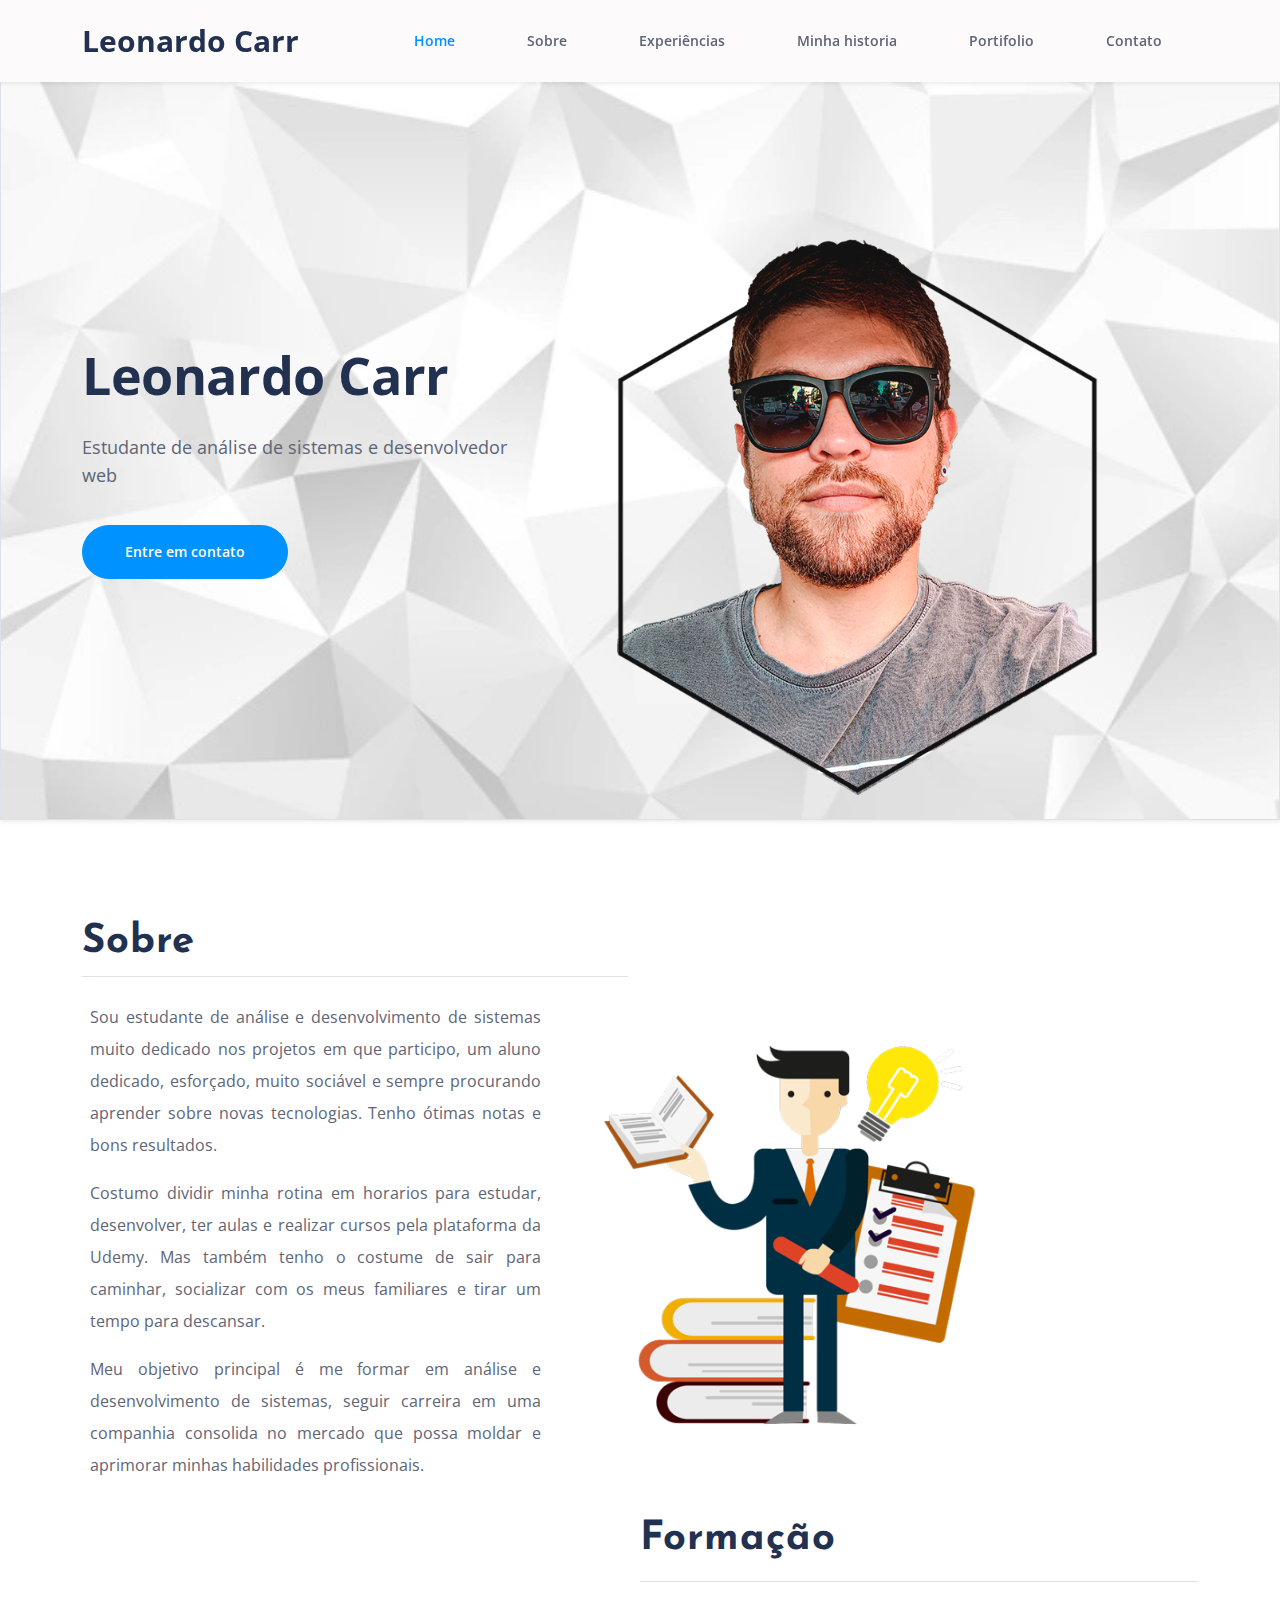
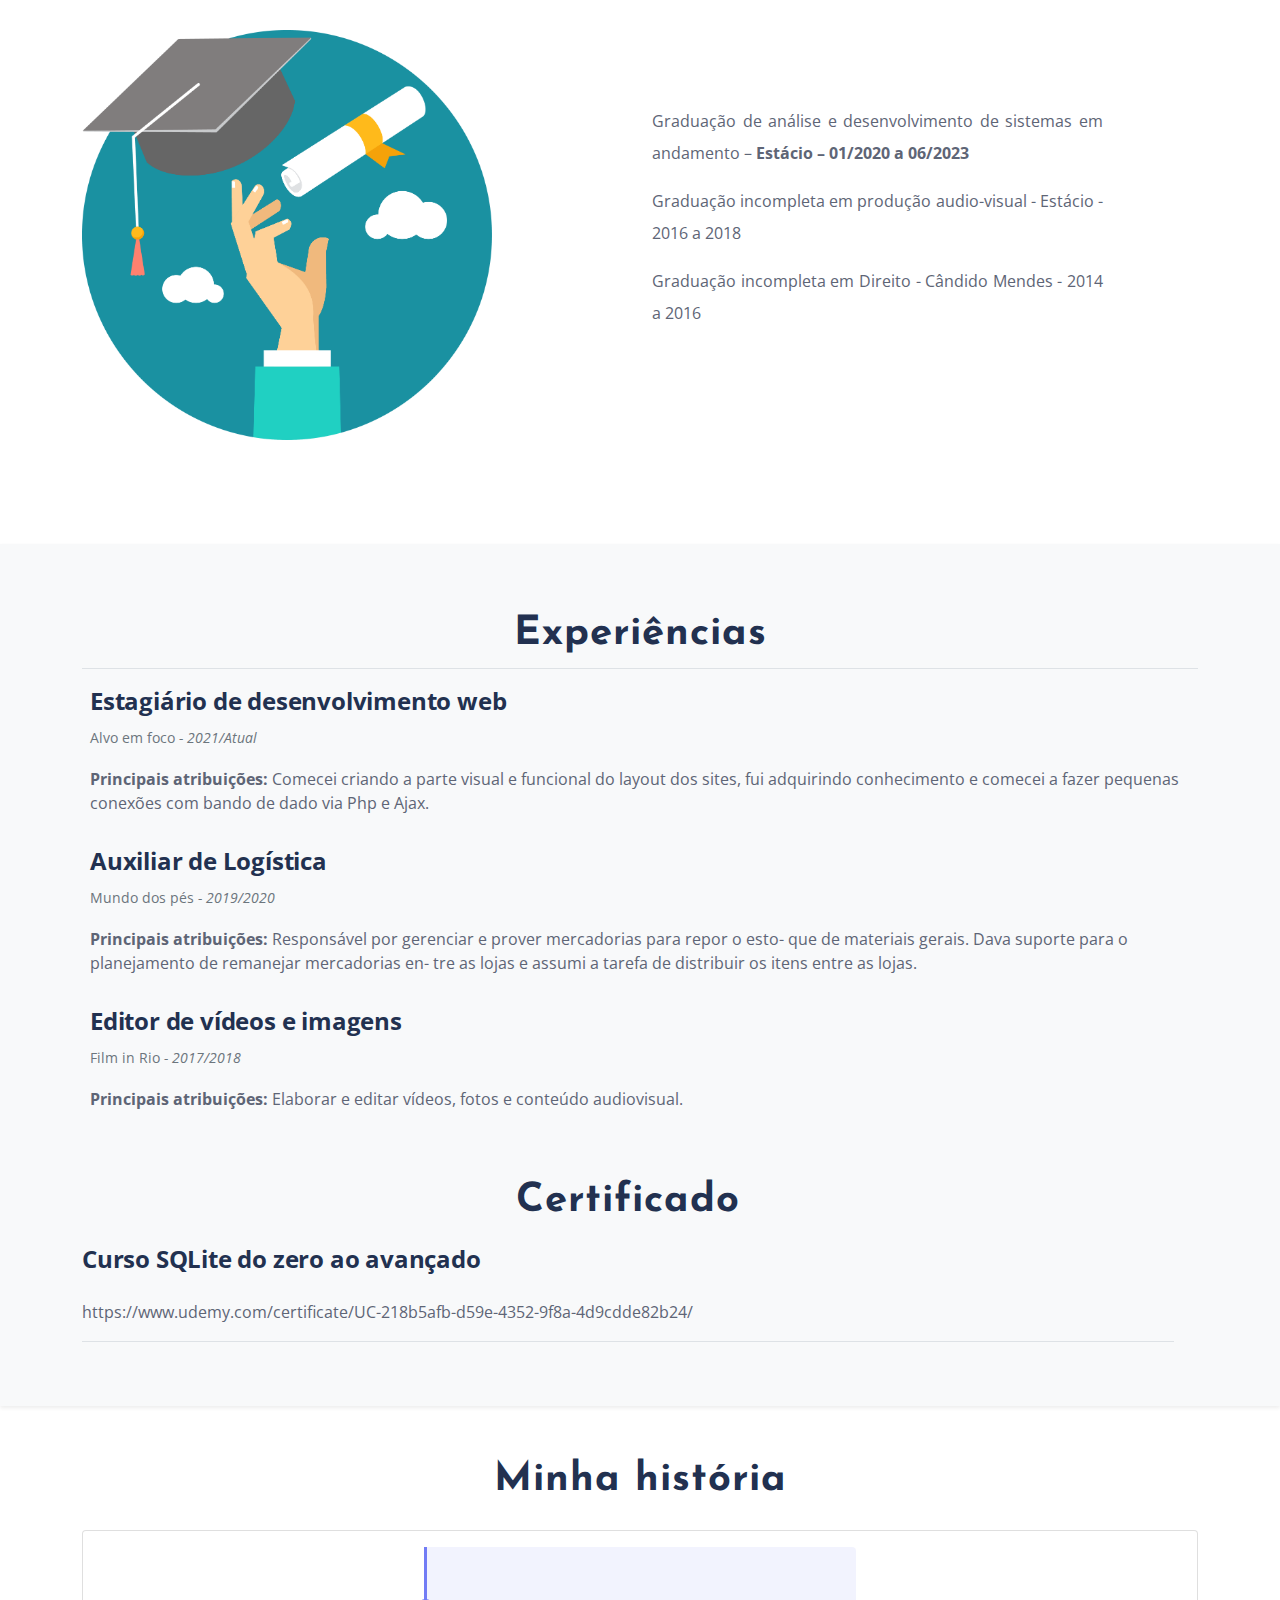
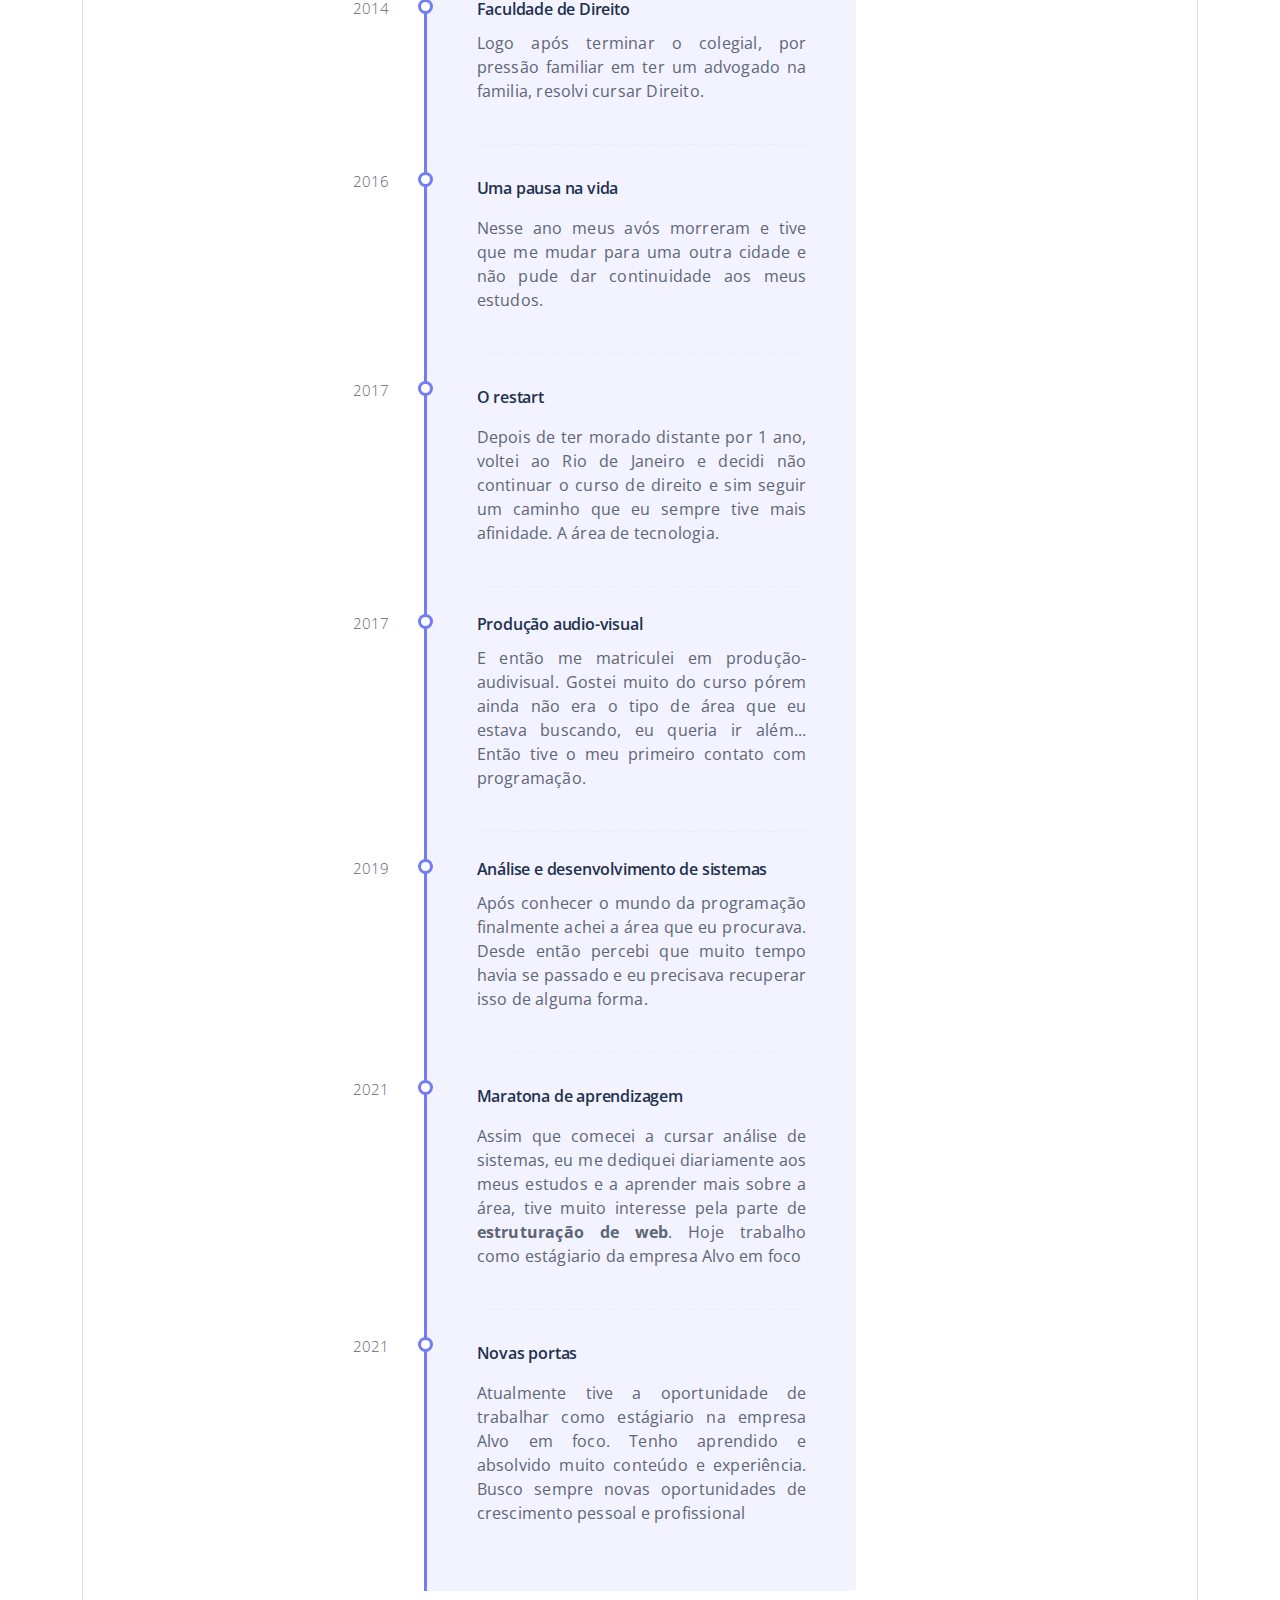
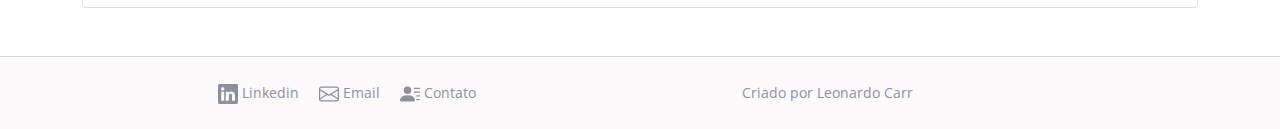
<file: index.html>
<!DOCTYPE html>
<html lang="pt-br">

<head>
    <meta charset="UTF-8">
    <meta http-equiv="X-UA-Compatible" content="IE=edge">
    <meta name="viewport" content="width=device-width, initial-scale=1.0">

    <!-- Meta tags -->
    <meta name="description" content="Portifolio Leonardo Ruiz">
    <meta name="keywords" content="estagio, portifolio, programador, web, frontend, sistema">
    <meta name="author" content="Leo Ruiz">

    <!-- ICONE -->
    <link rel="icon" type="image/x-icon" href="images/leologo.png">

    <!-- Webpage Title -->
    <title>Léo Ruiz portifolio</title>

    <!-- Styles -->
    <link href="https://fonts.googleapis.com/css2?family=Open+Sans:ital,wght@0,400;0,600;0,700;1,400&display=swap"
        rel="stylesheet">
    <link href="css/bootstrap.min.css" rel="stylesheet">
    <link href="css/fontawesome-all.min.css" rel="stylesheet">
    <link href="css/swiper.css" rel="stylesheet">
    <link href="css/styles.css" rel="stylesheet">

    <!-- Favicon  -->
    <link rel="icon" href="images/leologo.png">

    <!-- Fonts -->
    <link rel="preconnect" href="https://fonts.googleapis.com">
    <link rel="preconnect" href="https://fonts.gstatic.com" crossorigin>
    <link href="https://fonts.googleapis.com/css2?family=Josefin+Sans:wght@700&display=swap" rel="stylesheet">


    <script>
        function alerta() {
            window.alert(
                "Por conta da hospedagem aceitar apenas HTML, CSS E JAVASCRIPT. A conexão com o banco de dados foi removida."
            );
        }
    </script>


</head>

<body data-bs-spy="scroll" data-bs-target="#navbarExample">

    <nav id="navbarExample" class="navbar navbar-expand-lg fixed-top py-4 shadow-sm navbar-light"
        aria-label="Main navigation">
        <div class="container">

            <!-- Text Logo - Use this if you don't have a graphic logo -->
            <a class="navbar-brand logo-text" href="index.html">Leonardo Carr</a>

            <button class="navbar-toggler p-0 border-0" type="button" id="navbarSideCollapse"
                aria-label="Toggle navigation">
                <span class="navbar-toggler-icon"></span>
            </button>

            <div class="navbar-collapse offcanvas-collapse" id="navbarsExampleDefault">
                <ul class="navbar-nav ms-auto navbar-nav-scroll text-center">

                    <li class="nav-item px-4 py-lg-0 py-sm-2">
                        <a class="nav-link active" aria-current="page" href="#header">Home</a>
                    </li>
                    <li class="nav-item px-4 py-lg-0 py-sm-2">
                        <a class="nav-link" href="#sobre">Sobre</a>
                    </li>
                    <li class="nav-item px-4 py-lg-0 py-sm-2">
                        <a class="nav-link" href="#exp">Experiências</a>
                    </li>
                    <li class="nav-item px-4 py-lg-0 py-sm-2">
                        <a class="nav-link" href="#historia">Minha historia</a>
                    </li>
                    <li class="nav-item px-4 py-lg-0 py-sm-2">
                        <a class="nav-link" href="portifolio.html">Portifolio</a>
                    </li>
                    <li class="nav-item px-4 py-lg-0 py-sm-2">
                        <a class="nav-link" href="contato.html">Contato</a>
                    </li>
                </ul>

            </div> <!-- end of navbar-collapse -->
        </div> <!-- end of container -->
    </nav> <!-- end of navbar -->


    <header id="header" class="header shadow-sm border">
        <div class="container">
            <div class="row">
                <div class="col-lg-6 col-xl-5">
                    <div class="text-container">
                        <h1 class="h1-large">Leonardo Carr</h1>
                        <p class="p-large">Estudante de análise de sistemas e desenvolvedor web</p>
                        <a class="btn-solid-lg" href="contato.html">Entre em contato</a>
                    </div> <!-- end of text-container -->
                </div> <!-- end of col -->

                <div class="col-lg-6 col-xl-7">
                    <div class="image-container">
                        <img class="img-fluid w-75" src="images/foto-leo.png" alt="alternative">
                    </div> <!-- Fim da imagem-container -->
                </div> <!-- Fim da col -->
            </div> <!-- Fim da row -->
        </div> <!-- Fim container -->
    </header> <!-- Fim header -->
    <div class="pb-5" id="sobre"></div>


    <!-- Conteúdo -->
    <section class="section">
        <div class="container my-5" style="text-align: justify;">
            <div class="row">
                <div class="col-sm-12 col-md-6">
                    <h1 class="text-lg-start text-sm-center" id="mobile"
                        style="font-family: 'Josefin Sans', sans-serif; letter-spacing: 1px;">Sobre</h1>
                    <div class="border-bottom mb-4"></div>
                </div>
            </div>
            <!-- <hr class="align-content-end col-sm-12 col-md-6"> -->

            <!-- DESCRICAO -->
            <div class="row d-flex" style="text-align: justify;">
                <div class="col-12 col-lg-5 mx-2 text-wrap">

                    <p class="text lh-lg">Sou estudante de análise e desenvolvimento de sistemas muito dedicado nos
                        projetos em que participo, um aluno dedicado, esforçado, muito sociável e sempre procurando
                        aprender sobre novas tecnologias. Tenho ótimas notas e bons resultados.
                    </p>

                    <p class="text lh-lg">Costumo dividir minha rotina em horarios para estudar, desenvolver, ter aulas
                        e realizar cursos pela plataforma da Udemy. Mas também tenho o costume de sair para caminhar,
                        socializar
                        com os meus familiares e tirar um tempo para descansar.
                    </p>

                    <p class="text lh-lg">
                        Meu objetivo principal é me formar em análise e desenvolvimento de sistemas, seguir carreira em
                        uma
                        companhia consolida no mercado que possa moldar e aprimorar minhas habilidades profissionais.
                    </p>

                </div>

                <div class="col-12 col-lg-5">
                    <img src="images/estudo.png" class="img-fluid">
                </div>
            </div>

            <div class="row">
                <div class="d-flex justify-content-lg-end justify-content-center">
                    <div class="col-sm-12 col-md-6">

                        <h1 class="text-lg-start text-sm-center my-3" id="mobile"
                            style="font-family: 'Josefin Sans', sans-serif; letter-spacing: 1px;">
                            Formação</h1>

                        <!-- borda -->

                        <div class="border-bottom"></div>
                    </div>
                </div>
            </div>

            <!-- DESCRICAO 2 -->

            <div class="row align-items-center my-5">

                <div class="col-12 text-lg-start text-center col-lg-6  order-2 order-sm-2">
                    <img src="images/faculdade.png" class="img-fluid w-75">
                </div>

                <div class="col-12 col-lg-5 text-wrap order-1 order-lg-2" style="margin-bottom: 20px;">
                    <p class="text lh-lg">Graduação de análise e desenvolvimento de sistemas em andamento – <span
                            class="fw-bold"> Estácio – 01/2020 a
                            06/2023</span>
                    </p>

                    <p class="text lh-lg">Graduação incompleta em produção audio-visual - Estácio - 2016 a 2018
                    </p>

                    <p class="text lh-lg">Graduação incompleta em Direito - Cândido Mendes - 2014 a 2016

                    </p>
                </div>
            </div>


            <!-- Meu caminho -->
        </div>

    </section>

    <div class="pb-2" id="exp"></div>
    <section class="bg-light my-5 shadow-sm">



        <div class="container py-3">
            <div class="row">
                <div class="col-sm-12 col-md-12">
                    <h1 class="text-lg-center text-sm-center mt-5" id="mobile"
                        style="font-family: 'Josefin Sans', sans-serif; letter-spacing: 1px;">Experiências</h1>
                    <div class=" border-bottom"></div>
                </div>
            </div>
            <!-- <hr class="align-content-end col-sm-12 col-md-6"> -->

            <!-- DESCRICAO -->
            <div class="row d-flex align-items-center">
                <div class="col-12 col-lg-12 mx-2 text-wrap">
                    <div class="row my-3">
                        <h4>Estagiário de desenvolvimento web</h4>
                    </div>
                    <footer class="blockquote-footer">Alvo em foco <cite title="Título da fonte"> - 2021/Atual</cite>
                    </footer>

                    <p class="text lh-base" style="margin-bottom: 30px !important;">
                        <span class="fw-bold">Principais atribuições:</span> Comecei criando a parte visual e funcional
                        do layout dos sites, fui
                        adquirindo conhecimento e comecei a fazer pequenas conexões com bando de dado via Php e Ajax.
                    </p>

                    <div class="row my-3">
                        <h4> Auxiliar de Logística </h4>
                    </div>

                    <footer class="blockquote-footer">Mundo dos pés <cite title="Título da fonte">- 2019/2020</cite>

                    </footer>
                    <p class="text lh-base" style="margin-bottom: 30px !important;">
                        <span class="fw-bold">Principais atribuições:</span> Responsável por gerenciar e prover
                        mercadorias para repor o esto- que de materiais gerais. Dava suporte para o planejamento de
                        remanejar mercadorias en- tre as lojas e assumi a tarefa de distribuir os itens entre as lojas.
                    </p>

                    <div class="row my-3">
                        <h4>Editor de vídeos e imagens</h4>
                    </div>
                    <footer class="blockquote-footer">Film in Rio <cite title="Título da fonte">- 2017/2018</cite>
                    </footer>

                    <p class="text lh-base">
                        <span class="fw-bold">Principais atribuições:</span> Elaborar e editar vídeos, fotos e conteúdo
                        audiovisual.
                    </p>

                </div>

                <div class="row">
                    <div class="col-sm-12 col-md-12">
                        <h1 class="text-lg-center text-sm-center mt-5" id="mobile"
                            style="font-family: 'Josefin Sans', sans-serif; letter-spacing: 1px;">Certificado</h1>

                        <div class="row my-3">
                            <h4>Curso SQLite do zero ao avançado</h4>
                        </div>

                        <p>
                            <a href="https://www.udemy.com/certificate/UC-218b5afb-d59e-4352-9f8a-4d9cdde82b24/"
                                target="_blank">https://www.udemy.com/certificate/UC-218b5afb-d59e-4352-9f8a-4d9cdde82b24/</a>
                        </p>
                        <div class=" border-bottom"></div>
                    </div>
                </div>
                <!-- <div class="col-12 col-lg-5">
                    <img src="images/estudo.png" class="img-fluid">
                </div> -->
            </div>
        </div>
        <div class="pb-5" id="historia"></div>
    </section>

    <!-- DESCRICAO TIMELINE -->
    <div class="row ">
        <div class="col-sm-12 col-md-12">
            <h1 class="text-lg-center text-sm-center mb-4" id="mobile"
                style="font-family: 'Josefin Sans', sans-serif; letter-spacing: 1px;">Minha história</h1>
        </div>
    </div>

    <!-- TIMELINE -->
    <div class="container">
        <div class="row">
            <div class="col-md-12">
                <div class="card">
                    <div class="card-body">
                        <!-- <h6 class="card-title">Timeline</h6> -->
                        <div id="content">
                            <ul class="timeline" style="text-align: justify;">
                                <li class="event" data-date="2014">
                                    <h3 class="lh-base">Faculdade de Direito</h3>
                                    <p class="lh-base">Logo após terminar o colegial, por pressão familiar em ter um
                                        advogado na
                                        familia, resolvi cursar Direito.</p>
                                </li>
                                <li class="event" data-date="2016">
                                    <h3 class="">Uma pausa na vida</h3>
                                    <p class="lh-base">Nesse ano meus avós morreram e tive que me mudar para uma outra
                                        cidade e não pude
                                        dar continuidade aos meus estudos.</p>
                                </li>
                                <li class="event" data-date="2017">
                                    <h3>O restart</h3>
                                    <p class="lh-base">Depois de ter morado distante por 1 ano, voltei ao Rio de Janeiro
                                        e decidi não
                                        continuar o curso de direito e sim seguir um caminho que eu sempre tive mais
                                        afinidade. A área de tecnologia.</p>
                                </li>
                                <li class="event" data-date="2017">
                                    <h3 class="lh-base">Produção audio-visual</h3>
                                    <p class="lh-base">E então me matriculei em produção-audivisual. Gostei muito do
                                        curso pórem ainda
                                        não era o tipo de área que eu estava buscando, eu queria ir além... Então
                                        tive o meu primeiro contato com programação.</p>
                                </li>
                                <li class="event" data-date="2019">
                                    <h3 class="lh-base">Análise e desenvolvimento de sistemas</h3>
                                    <p class="lh-base">Após conhecer o mundo da programação finalmente achei a área que
                                        eu procurava.
                                        Desde então percebi que muito tempo havia se passado e eu precisava recuperar
                                        isso de alguma forma. </p>
                                </li>
                                <li class="event" data-date="2021">
                                    <h3>Maratona de aprendizagem</h3>
                                    <p class="lh-base">Assim que comecei a cursar análise de sistemas, eu me dediquei
                                        diariamente aos
                                        meus estudos e a aprender mais sobre a área, tive muito interesse pela parte de
                                        <span class="fw-bold">estruturação de web</span>. Hoje trabalho como estágiario
                                        da empresa <a href="https://www.alvoemfoco.com.br" target="_blank"
                                            rel="noopener noreferrer">Alvo em foco</a>
                                    </p>
                                </li>
                                <li class="event" data-date="2021">
                                    <h3>Novas portas</h3>
                                    <p class="lh-base">Atualmente tive a oportunidade de trabalhar como estágiario na
                                        empresa <a href="https://www.alvoemfoco.com.br" target="_blank"
                                            rel="noopener noreferrer">Alvo em foco</a>. Tenho aprendido e absolvido
                                        muito conteúdo e experiência. Busco sempre novas oportunidades de crescimento
                                        pessoal e profissional</p>
                                </li>
                            </ul>
                        </div>
                    </div>
                </div>
            </div>
        </div>
    </div>


    <!-- Footer -->

    <div class="copyright bg-gray my-5">
        <div class="container">
            <div class="row">
                <div class="col-lg-6 col-md-12 col-sm-12 text-center">
                    <ul class="list-unstyled li-space-lg p-small">
                        <li><a href="https://www.linkedin.com/in/leonardo-carr/" target="_blank">
                                <span><svg xmlns="http://www.w3.org/2000/svg" width="20" fill="currentColor"
                                        class="bi bi-linkedin" viewBox="0 0 16 16">
                                        <path
                                            d="M0 1.146C0 .513.526 0 1.175 0h13.65C15.474 0 16 .513 16 1.146v13.708c0 .633-.526 1.146-1.175 1.146H1.175C.526 16 0 15.487 0 14.854V1.146zm4.943 12.248V6.169H2.542v7.225h2.401zm-1.2-8.212c.837 0 1.358-.554 1.358-1.248-.015-.709-.52-1.248-1.342-1.248-.822 0-1.359.54-1.359 1.248 0 .694.521 1.248 1.327 1.248h.016zm4.908 8.212V9.359c0-.216.016-.432.08-.586.173-.431.568-.878 1.232-.878.869 0 1.216.662 1.216 1.634v3.865h2.401V9.25c0-2.22-1.184-3.252-2.764-3.252-1.274 0-1.845.7-2.165 1.193v.025h-.016a5.54 5.54 0 0 1 .016-.025V6.169h-2.4c.03.678 0 7.225 0 7.225h2.4z" />
                                    </svg>
                                </span>
                                Linkedin</a>
                        </li>
                        <li><a href="mailto:leonardoruiz.carr@gmail.com">
                                <span>
                                    <svg xmlns="http://www.w3.org/2000/svg" width="20" fill="currentColor"
                                        class="bi bi-envelope" viewBox="0 0 16 16">
                                        <path
                                            d="M0 4a2 2 0 0 1 2-2h12a2 2 0 0 1 2 2v8a2 2 0 0 1-2 2H2a2 2 0 0 1-2-2V4Zm2-1a1 1 0 0 0-1 1v.217l7 4.2 7-4.2V4a1 1 0 0 0-1-1H2Zm13 2.383-4.708 2.825L15 11.105V5.383Zm-.034 6.876-5.64-3.471L8 9.583l-1.326-.795-5.64 3.47A1 1 0 0 0 2 13h12a1 1 0 0 0 .966-.741ZM1 11.105l4.708-2.897L1 5.383v5.722Z" />
                                    </svg>
                                </span>
                                Email</a></li>
                        <li><a href="contato.html">
                                <span>
                                    <svg xmlns="http://www.w3.org/2000/svg" width="20" fill="currentColor"
                                        class="bi bi-person-lines-fill" viewBox="0 0 16 16">
                                        <path
                                            d="M6 8a3 3 0 1 0 0-6 3 3 0 0 0 0 6zm-5 6s-1 0-1-1 1-4 6-4 6 3 6 4-1 1-1 1H1zM11 3.5a.5.5 0 0 1 .5-.5h4a.5.5 0 0 1 0 1h-4a.5.5 0 0 1-.5-.5zm.5 2.5a.5.5 0 0 0 0 1h4a.5.5 0 0 0 0-1h-4zm2 3a.5.5 0 0 0 0 1h2a.5.5 0 0 0 0-1h-2zm0 3a.5.5 0 0 0 0 1h2a.5.5 0 0 0 0-1h-2z" />
                                    </svg>
                                </span>
                                Contato</a></li>
                    </ul>
                </div> <!-- end of col -->
                <div class="col-lg-3 col-md-12 col-sm-12">
                    <p class="p-small statement text-center text-lg-end">Criado por <a
                            href="mailto:leonardoruiz.carr@gmail.com">Leonardo Carr</a></p>
                </div> <!-- end of col -->

            </div> <!-- end of col -->
        </div> <!-- enf of row -->
    </div> <!-- end of container -->

    <!-- BTN TOP -->

    <button onclick="topFunction()" id="myBtn">
        <img src="images/up-arrow.png" alt="alternative">
    </button>


    <!-- Scripts -->
    <script src="js/swiper.min.js"></script> <!-- Swiper for image and text sliders -->
    <script src="js/scripts.js"></script> <!-- Custom scripts -->
</body>

</html>
</file>
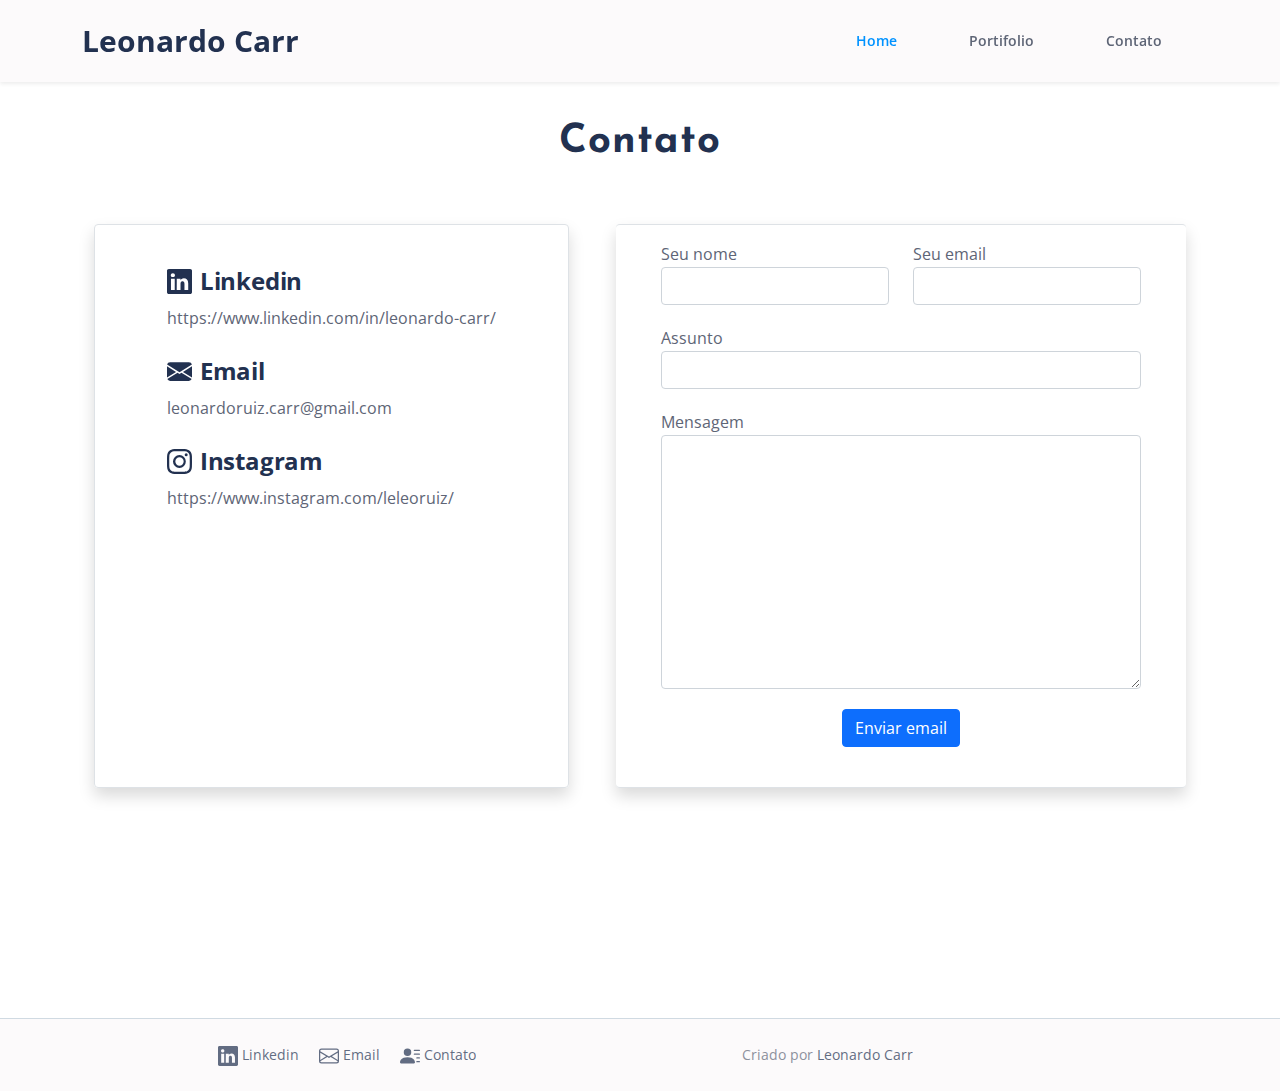
<file: contato.html>
<!DOCTYPE html>
<html lang="pt-br">

<head>
    <meta charset="UTF-8">
    <meta http-equiv="X-UA-Compatible" content="IE=edge">
    <meta name="viewport" content="width=device-width, initial-scale=1.0">

    <!-- Meta tags -->
    <meta name="description" content="Portifolio Leonardo Ruiz">
    <meta name="keywords" content="estagio, portifolio, programador, web, frontend, sistema">
    <meta name="author" content="Leo Ruiz">

    <!-- ICONE -->
    <link rel="icon" type="image/x-icon" href="images/leologo.png">

    <!-- Webpage Title -->
    <title>Léo Ruiz portifolio</title>

    <!-- Styles -->
    <link href="https://fonts.googleapis.com/css2?family=Open+Sans:ital,wght@0,400;0,600;0,700;1,400&display=swap"
        rel="stylesheet">
    <link href="css/bootstrap.min.css" rel="stylesheet">
    <link href="css/fontawesome-all.min.css" rel="stylesheet">
    <link href="css/swiper.css" rel="stylesheet">
    <link href="css/styles.css" rel="stylesheet">

    <!-- Favicon  -->
    <link rel="icon" href="images/leologo.png">

    <!-- Fonts -->
    <link rel="preconnect" href="https://fonts.googleapis.com">
    <link rel="preconnect" href="https://fonts.gstatic.com" crossorigin>
    <link href="https://fonts.googleapis.com/css2?family=Josefin+Sans:wght@700&display=swap" rel="stylesheet">


    <script>
        function alerta() {
            window.alert(
                "Por conta da hospedagem aceitar apenas HTML, CSS E JAVASCRIPT. A conexão com o banco de dados foi removida."
            );
        }
    </script>


    <style>
        #hover p:hover {
            color: #0092ff !important;
        }
    </style>

</head>



<body data-bs-spy="scroll" data-bs-target="#navbarExample">

    <nav id="navbarExample" class="navbar navbar-expand-lg fixed-top py-4 shadow-sm navbar-light"
        aria-label="Main navigation">
        <div class="container">

            <!-- Text Logo - Use this if you don't have a graphic logo -->
            <a class="navbar-brand logo-text" href="index.html">Leonardo Carr</a>

            <button class="navbar-toggler p-0 border-0" type="button" id="navbarSideCollapse"
                aria-label="Toggle navigation">
                <span class="navbar-toggler-icon"></span>
            </button>

            <div class="navbar-collapse offcanvas-collapse" id="navbarsExampleDefault">
                <ul class="navbar-nav ms-auto navbar-nav-scroll text-center">

                    <li class="nav-item px-4 py-lg-0 py-sm-2">
                        <a class="nav-link active" aria-current="page" href="index.html">Home</a>
                    </li>
                    <!-- <li class="nav-item px-4 py-lg-0 py-sm-2">
                        <a class="nav-link" href="#sobre">Sobre</a>
                    </li>
                    <li class="nav-item px-4 py-lg-0 py-sm-2">
                        <a class="nav-link" href="#exp">Experiências</a>
                    </li>
                    <li class="nav-item px-4 py-lg-0 py-sm-2">
                        <a class="nav-link" href="#historia">Minha historia</a>
                    </li> -->
                    <li class="nav-item px-4 py-lg-0 py-sm-2">
                        <a class="nav-link" href="portifolio.html">Portifolio</a>
                    </li>
                    <li class="nav-item px-4 py-lg-0 py-sm-2">
                        <a class="nav-link" href="contato.html">Contato</a>
                    </li>
                </ul>

            </div> <!-- end of navbar-collapse -->
        </div> <!-- end of container -->
    </nav> <!-- end of navbar -->
    <!-- end of navigation -->
    <!-- Navigation -->



    <div class="container pt-5">
        <div class="row pt-5">
            <div class="col-sm-12 col-md-12">
                <h1 class="text-lg-center text-sm-center" id="mobile"
                    style="font-family: 'Josefin Sans', sans-serif; letter-spacing: 1px;">Contato</h1>
            </div>
        </div>
    </div>

    <section id="contact" class="contact">
        <div class="container" data-aos="fade-up">

            <div class="row my-5 justify-content-around">

                <!-- ESQUERDA
                ================================ -->

                <div
                    class="col-lg-5 py-3 px-5 d-flex justify-content-center border-top border-bottom border rounded shadow">
                    <div class="info my-4">

                        <div class="linkedin">
                            <h4 class="d-flex">
                                <span class="d-flex align-items-center me-2">
                                    <svg xmlns="http://www.w3.org/2000/svg" width="25" fill="currentColor"
                                        class="bi bi-linkedin" viewBox="0 0 16 16">
                                        <path
                                            d="M0 1.146C0 .513.526 0 1.175 0h13.65C15.474 0 16 .513 16 1.146v13.708c0 .633-.526 1.146-1.175 1.146H1.175C.526 16 0 15.487 0 14.854V1.146zm4.943 12.248V6.169H2.542v7.225h2.401zm-1.2-8.212c.837 0 1.358-.554 1.358-1.248-.015-.709-.52-1.248-1.342-1.248-.822 0-1.359.54-1.359 1.248 0 .694.521 1.248 1.327 1.248h.016zm4.908 8.212V9.359c0-.216.016-.432.08-.586.173-.431.568-.878 1.232-.878.869 0 1.216.662 1.216 1.634v3.865h2.401V9.25c0-2.22-1.184-3.252-2.764-3.252-1.274 0-1.845.7-2.165 1.193v.025h-.016a5.54 5.54 0 0 1 .016-.025V6.169h-2.4c.03.678 0 7.225 0 7.225h2.4z" />
                                    </svg></span>
                                Linkedin
                            </h4>
                            <a href="https://www.linkedin.com/in/leonardo-carr/" id="hover" target="_blank"
                                class="text-decoration-none ">
                                <p class="link">https://www.linkedin.com/in/leonardo-carr/</p>
                            </a>
                        </div>


                        <!-- ITEM 2
                        ================================== -->
                        <div class="email my-4">
                            <h4 class="d-flex">
                                <span class="d-flex align-items-center me-2">
                                    <svg xmlns="http://www.w3.org/2000/svg" width="25" fill="currentColor"
                                        class="bi bi-envelope-fill" viewBox="0 0 16 16">
                                        <path
                                            d="M.05 3.555A2 2 0 0 1 2 2h12a2 2 0 0 1 1.95 1.555L8 8.414.05 3.555ZM0 4.697v7.104l5.803-3.558L0 4.697ZM6.761 8.83l-6.57 4.027A2 2 0 0 0 2 14h12a2 2 0 0 0 1.808-1.144l-6.57-4.027L8 9.586l-1.239-.757Zm3.436-.586L16 11.801V4.697l-5.803 3.546Z" />
                                    </svg></span>
                                Email
                            </h4>
                            <a href="mailto:leonardoruiz.carr@gmail.com" id="hover" target="_blank"
                                class="text-decoration-none ">
                                <p> leonardoruiz.carr@gmail.com </p>
                            </a>
                        </div>

                        <!-- ITEM 3
                        ================================== -->
                        <div class="insta my-4">
                            <h4 class="d-flex">
                                <span class="d-flex align-items-center me-2">
                                    <svg xmlns="http://www.w3.org/2000/svg" width="25" fill="currentColor"
                                        class="bi bi-instagram" viewBox="0 0 16 16">
                                        <path
                                            d="M8 0C5.829 0 5.556.01 4.703.048 3.85.088 3.269.222 2.76.42a3.917 3.917 0 0 0-1.417.923A3.927 3.927 0 0 0 .42 2.76C.222 3.268.087 3.85.048 4.7.01 5.555 0 5.827 0 8.001c0 2.172.01 2.444.048 3.297.04.852.174 1.433.372 1.942.205.526.478.972.923 1.417.444.445.89.719 1.416.923.51.198 1.09.333 1.942.372C5.555 15.99 5.827 16 8 16s2.444-.01 3.298-.048c.851-.04 1.434-.174 1.943-.372a3.916 3.916 0 0 0 1.416-.923c.445-.445.718-.891.923-1.417.197-.509.332-1.09.372-1.942C15.99 10.445 16 10.173 16 8s-.01-2.445-.048-3.299c-.04-.851-.175-1.433-.372-1.941a3.926 3.926 0 0 0-.923-1.417A3.911 3.911 0 0 0 13.24.42c-.51-.198-1.092-.333-1.943-.372C10.443.01 10.172 0 7.998 0h.003zm-.717 1.442h.718c2.136 0 2.389.007 3.232.046.78.035 1.204.166 1.486.275.373.145.64.319.92.599.28.28.453.546.598.92.11.281.24.705.275 1.485.039.843.047 1.096.047 3.231s-.008 2.389-.047 3.232c-.035.78-.166 1.203-.275 1.485a2.47 2.47 0 0 1-.599.919c-.28.28-.546.453-.92.598-.28.11-.704.24-1.485.276-.843.038-1.096.047-3.232.047s-2.39-.009-3.233-.047c-.78-.036-1.203-.166-1.485-.276a2.478 2.478 0 0 1-.92-.598 2.48 2.48 0 0 1-.6-.92c-.109-.281-.24-.705-.275-1.485-.038-.843-.046-1.096-.046-3.233 0-2.136.008-2.388.046-3.231.036-.78.166-1.204.276-1.486.145-.373.319-.64.599-.92.28-.28.546-.453.92-.598.282-.11.705-.24 1.485-.276.738-.034 1.024-.044 2.515-.045v.002zm4.988 1.328a.96.96 0 1 0 0 1.92.96.96 0 0 0 0-1.92zm-4.27 1.122a4.109 4.109 0 1 0 0 8.217 4.109 4.109 0 0 0 0-8.217zm0 1.441a2.667 2.667 0 1 1 0 5.334 2.667 2.667 0 0 1 0-5.334z" />
                                    </svg></span>
                                Instagram
                            </h4>
                            <a href="https://www.instagram.com/leleoruiz/" id="hover" target="_blank"
                                class="text-decoration-none ">
                                <p> https://www.instagram.com/leleoruiz/ </p>
                            </a>
                        </div>
                    </div>
                </div>

                <!-- DIREITA
                ================================== -->

                <div
                    class="col-lg-6 mt-5 mt-lg-0 d-flex justify-content-center border-top border-bottom rounded shadow py-3">
                    <form method="post">

                        <div class="row">
                            <div class="form-group col-md-6">
                                <label for="nome">Seu nome</label>
                                <input type="text" name="nome" class="form-control" id="nome">
                            </div>
                            <div class="form-group col-md-6">
                                <label for="name">Seu email</label>
                                <input type="email" class="form-control" name="email" id="email">
                            </div>
                        </div>
                        <div class="form-group">
                            <label for="assunto">Assunto</label>
                            <input type="text" class="form-control" name="assunto" id="assunto">
                        </div>
                        <div class="form-group">
                            <label for="name">Mensagem</label>
                            <textarea class="form-control" name="mensagem" id="mensagem" rows="10"></textarea>
                        </div>
                        <!-- <div class="my-3">
                            <div class="loading">Loading</div>
                            <div class="error-message"></div>
                            <div class="sent-message">Your message has been sent. Thank you!</div>
                        </div> -->

                        <!-- DIV MENSAGEM  PHP-->

                        <div class="text-center my-3" id="div-mensagem"></div>

                        <!-- BTN ENVIAR -->
                        <div class="text-center"><button type="button" id="btn-enviar-email" name="btn-enviar-email"
                                class="btn btn-primary mb-4" onclick="alerta()">Enviar email</button>
                        </div>
                    </form>
                </div>

            </div>

        </div>
    </section><!-- End Contact Section -->

    <div class="row">
        <div>
            <br>
            <br>
            <br>
            <br>
            <br>
            <br>
            <br>


        </div>
    </div>


    <!-- AJAX ENVIAR EMAIL -->


    <!-- <script type="text/javascript">
    $('#btn-enviar-email').click(function(event) {
        event.preventDefault();
        $('#div-mensagem').addClass('text-info')
        $('#div-mensagem').removeClass('text-danger')
        $('#div-mensagem').removeClass('text-success')
        $('#div-mensagem').text('Enviado')
        $.ajax({
            url: "enviar.php",
            method: "post",
            data: $('form').serialize(),
            dataType: "text",
            success: function(msg) {
                if (msg.trim() === 'Enviado com Sucesso!') {
                    $('#div-mensagem').removeClass('text-info')
                    $('#div-mensagem').addClass('text-success')
                    $('#div-mensagem').text(msg);
                    $('#nome').val('');
                    $('#email').val('');
                    $('#assunto').val('');
                    $('#mensagem').val('');

                } else if (msg.trim() === 'Preecha o Campo Nome') {

                    $('#div-mensagem').addClass('text-danger')
                    $('#div-mensagem').text(msg);


                } else if (msg.trim() === 'Preecha o Campo Mensagem') {

                    $('#div-mensagem').addClass('text-danger')
                    $('#div-mensagem').text(msg);


                } else if (msg.trim() === 'Preecha o Campo Email') {

                    $('#div-mensagem').addClass('text-danger')
                    $('#div-mensagem').text(msg);
                } else {
                    $('#div-mensagem').addClass('text-danger')
                    $('#div-mensagem').text('Deu erro ao Enviar o Formulário! Provavelmente seu servidor de hospedagem não está com permissão de envio habilitada ou você está em um servidor local!');
                    // $('#div-mensagem').text(msg);

                }
            }
        })
    })
</script> -->


    <!-- FOOTER -->
    <footer class="footer">
        <div class="copyright bg-gray">
            <div class="container">
                <div class="row">
                    <div class="col-lg-6 col-md-12 col-sm-12 text-center">
                        <ul class="list-unstyled li-space-lg p-small">
                            <li><a href="https://www.linkedin.com/in/leonardo-carr/" target="_blank">
                                    <span><svg xmlns="http://www.w3.org/2000/svg" width="20" fill="currentColor"
                                            class="bi bi-linkedin" viewBox="0 0 16 16">
                                            <path
                                                d="M0 1.146C0 .513.526 0 1.175 0h13.65C15.474 0 16 .513 16 1.146v13.708c0 .633-.526 1.146-1.175 1.146H1.175C.526 16 0 15.487 0 14.854V1.146zm4.943 12.248V6.169H2.542v7.225h2.401zm-1.2-8.212c.837 0 1.358-.554 1.358-1.248-.015-.709-.52-1.248-1.342-1.248-.822 0-1.359.54-1.359 1.248 0 .694.521 1.248 1.327 1.248h.016zm4.908 8.212V9.359c0-.216.016-.432.08-.586.173-.431.568-.878 1.232-.878.869 0 1.216.662 1.216 1.634v3.865h2.401V9.25c0-2.22-1.184-3.252-2.764-3.252-1.274 0-1.845.7-2.165 1.193v.025h-.016a5.54 5.54 0 0 1 .016-.025V6.169h-2.4c.03.678 0 7.225 0 7.225h2.4z" />
                                        </svg>
                                    </span>
                                    Linkedin</a>
                            </li>
                            <li><a href="mailto:leonardoruiz.carr@gmail.com">
                                    <span>
                                        <svg xmlns="http://www.w3.org/2000/svg" width="20" fill="currentColor"
                                            class="bi bi-envelope" viewBox="0 0 16 16">
                                            <path
                                                d="M0 4a2 2 0 0 1 2-2h12a2 2 0 0 1 2 2v8a2 2 0 0 1-2 2H2a2 2 0 0 1-2-2V4Zm2-1a1 1 0 0 0-1 1v.217l7 4.2 7-4.2V4a1 1 0 0 0-1-1H2Zm13 2.383-4.708 2.825L15 11.105V5.383Zm-.034 6.876-5.64-3.471L8 9.583l-1.326-.795-5.64 3.47A1 1 0 0 0 2 13h12a1 1 0 0 0 .966-.741ZM1 11.105l4.708-2.897L1 5.383v5.722Z" />
                                        </svg>
                                    </span>
                                    Email</a></li>
                            <li><a href="contato.html">
                                    <span>
                                        <svg xmlns="http://www.w3.org/2000/svg" width="20" fill="currentColor"
                                            class="bi bi-person-lines-fill" viewBox="0 0 16 16">
                                            <path
                                                d="M6 8a3 3 0 1 0 0-6 3 3 0 0 0 0 6zm-5 6s-1 0-1-1 1-4 6-4 6 3 6 4-1 1-1 1H1zM11 3.5a.5.5 0 0 1 .5-.5h4a.5.5 0 0 1 0 1h-4a.5.5 0 0 1-.5-.5zm.5 2.5a.5.5 0 0 0 0 1h4a.5.5 0 0 0 0-1h-4zm2 3a.5.5 0 0 0 0 1h2a.5.5 0 0 0 0-1h-2zm0 3a.5.5 0 0 0 0 1h2a.5.5 0 0 0 0-1h-2z" />
                                        </svg>
                                    </span>
                                    Contato</a>
                            </li>
                        </ul>
                    </div> <!-- end of col -->
                    <div class="col-lg-3 col-md-12 col-sm-12">
                        <p class="p-small statement text-center text-lg-end">Criado por <a
                                href="mailto:leonardoruiz.carr@gmail.com">Leonardo Carr</a></p>
                    </div> <!-- end of col -->
                </div> <!-- end of col -->
            </div> <!-- enf of row -->
        </div> <!-- end of container -->
    </footer>



    <!-- Scripts -->
    <script src="js/bootstrap.min.js"></script> <!-- Bootstrap framework -->


    <script src="js/jquery.min.js"></script>
    <script src="js/swiper.min.js"></script> <!-- Swiper for image and text sliders -->
    <script src="js/scripts.js"></script> <!-- Custom scripts -->
</body>

</html>
</file>
<file: css/styles.css>
body,
html {
	width: 100%;
	height: 100%;
	scroll-behavior: smooth;
}

body,
p {
	color: #5e6576;
	font: 400 1rem/1.625rem "Open Sans", sans-serif;
}

h1 {
	color: #223150;
	font-weight: 700;
	font-size: 2.5rem;
	line-height: 3.25rem;
	letter-spacing: -0.4px;
}

h2 {
	color: #223150;
	font-weight: 700;
	font-size: 2rem;
	line-height: 2.5rem;
	letter-spacing: -0.4px;
}

h3 {
	color: #223150;
	font-weight: 700;
	font-size: 1.75rem;
	line-height: 2.25rem;
	letter-spacing: -0.2px;
}

h4 {
	color: #223150;
	font-weight: 700;
	font-size: 1.5rem;
	line-height: 2rem;
	letter-spacing: -0.2px;
}

h5 {
	color: #223150;
	font-weight: 700;
	font-size: 1.25rem;
	line-height: 1.625rem;
}

h6 {
	color: #223150;
	font-weight: 700;
	font-size: 1rem;
	line-height: 1.375rem;
}

.p-large {
	font-size: 1.125rem;
	line-height: 1.75rem;
}

.p-small {
	font-size: 0.875rem;
	line-height: 1.5rem;
}

.testimonial-text {
	font-style: italic;
}

.testimonial-author {
	font-weight: 700;
	font-size: 1.25rem;
	line-height: 1.75rem;
}

.li-space-lg li {
	margin-bottom: 0.5rem;
}

a {
	color: #5e6576;
	text-decoration: none;
}

a:hover {
	color: #5e6576;
	text-decoration: none;
}

.no-line {
	text-decoration: none;
}

.no-line:hover {
	text-decoration: none;
}

.read-more {
	font-weight: 600;
	font-size: 0.875rem;
	line-height: 1.5rem;
}

.read-more .fas {
	margin-left: 0.625rem;
	font-size: 1rem;
	vertical-align: -8%;
}

.blue {
	color: #0092ff;
}

.bg-gray {
	background-color: #fcfafb;
}

.section-title {
	margin-bottom: 0.5rem;
	color: #ef473d;
	font-weight: 600;
	font-size: 0.875rem;
}

.btn-solid-reg {
	display: inline-block;
	padding: 1.375rem 2.25rem 1.375rem 2.25rem;
	border: 1px solid #0092ff;
	border-radius: 30px;
	background-color: #0092ff;
	color: #ffffff;
	font-weight: 600;
	font-size: 0.875rem;
	line-height: 0;
	text-decoration: none;
	transition: all 0.2s;
}

.btn-solid-reg:hover {
	background-color: transparent;
	color: #0092ff;
	/* needs to stay here because of the color property of a tag */
	text-decoration: none;
}

.btn-solid-lg {
	display: inline-block;
	padding: 1.625rem 2.625rem 1.625rem 2.625rem;
	border: 1px solid #0092ff;
	border-radius: 30px;
	background-color: #0092ff;
	color: #ffffff;
	font-weight: 600;
	font-size: 0.875rem;
	line-height: 0;
	text-decoration: none;
	transition: all 0.2s;
}

.btn-solid-lg:hover {
	background-color: transparent;
	color: #0092ff;
	/* needs to stay here because of the color property of a tag */
	text-decoration: none;
}

.btn-solid-sm {
	display: inline-block;
	padding: 1rem 1.5rem 1rem 1.5rem;
	border: 1px solid #0092ff;
	border-radius: 30px;
	background-color: #0092ff;
	color: #ffffff;
	font-weight: 600;
	font-size: 0.875rem;
	line-height: 0;
	text-decoration: none;
	transition: all 0.2s;
}

.btn-solid-sm:hover {
	background-color: transparent;
	color: #0092ff;
	/* needs to stay here because of the color property of a tag */
	text-decoration: none;
}

.btn-outline-reg {
	display: inline-block;
	padding: 1.375rem 2.25rem 1.375rem 2.25rem;
	border: 1px solid #ef473d;
	border-radius: 30px;
	background-color: transparent;
	color: #ef473d;
	font-weight: 600;
	font-size: 0.875rem;
	line-height: 0;
	text-decoration: none;
	transition: all 0.2s;
}

.btn-outline-reg:hover {
	background-color: #ef473d;
	color: #ffffff;
	text-decoration: none;
}

.btn-outline-lg {
	display: inline-block;
	padding: 1.625rem 2.625rem 1.625rem 2.625rem;
	border: 1px solid #ef473d;
	border-radius: 30px;
	background-color: transparent;
	color: #ef473d;
	font-weight: 600;
	font-size: 0.875rem;
	line-height: 0;
	text-decoration: none;
	transition: all 0.2s;
}

.btn-outline-lg:hover {
	background-color: #ef473d;
	color: #ffffff;
	text-decoration: none;
}

.btn-outline-sm {
	display: inline-block;
	padding: 1rem 1.5rem 1rem 1.5rem;
	border: 1px solid #ef473d;
	border-radius: 30px;
	background-color: transparent;
	color: #ef473d;
	font-weight: 600;
	font-size: 0.875rem;
	line-height: 0;
	text-decoration: none;
	transition: all 0.2s;
}

.btn-outline-sm:hover {
	background-color: #ef473d;
	color: #ffffff;
	text-decoration: none;
}

.form-group {
	position: relative;
	margin-bottom: 1.25rem;
}

.form-control-input,
.form-control-textarea {
	width: 100%;
	padding-top: 0.875rem;
	padding-bottom: 0.875rem;
	padding-left: 1.5rem;
	border: 1px solid #cbcbd1;
	border-radius: 8px;
	background-color: #ffffff;
	font-size: 0.875rem;
	line-height: 1.5rem;
	-webkit-appearance: none;
	/* removes inner shadow on form inputs on ios safari */
}

.form-control-textarea {
	display: block;
	height: 14rem;
	/* used instead of html rows to normalize height between Chrome and IE/FF */
}

.form-control-input:focus,
.form-control-textarea:focus {
	border: 1px solid #a1a1a1;
	outline: none;
	/* Removes blue border on focus */
}

.form-control-input:hover,
.form-control-textarea:hover {
	border: 1px solid #a1a1a1;
}

.form-control-submit-button {
	display: inline-block;
	width: 100%;
	height: 3.25rem;
	border: 1px solid #0092ff;
	border-radius: 30px;
	background-color: #0092ff;
	color: #ffffff;
	font-weight: 600;
	font-size: 0.875rem;
	line-height: 0;
	cursor: pointer;
	transition: all 0.2s;
}

.form-control-submit-button:hover {
	border: 1px solid #0092ff;
	background-color: transparent;
	color: #0092ff;
}


/**********************/
/*     Navigation     */
/**********************/
.navbar {
	background-color: #fcfafb;
	font-weight: 600;
	font-size: 0.875rem;
	line-height: 0.875rem;
	box-shadow: 0 1px 6px 0 rgba(0, 0, 0, 0.05);
}

.navbar .navbar-brand {
	padding-top: 0.25rem;
	padding-bottom: 0.25rem;
}

.navbar .logo-image img {
	width: 126px;
	height: 32px;
}

.navbar .logo-text {
	color: #223150;
	font-weight: 700;
	font-size: 1.875rem;
	line-height: 1rem;
	text-decoration: none;
}

.offcanvas-collapse {
	position: fixed;
	top: 3.25rem;
	/* adjusts the height between the top of the page and the offcanvas menu */
	bottom: 0;
	left: 100%;
	width: 100%;
	padding-right: 1rem;
	padding-left: 1rem;
	overflow-y: auto;
	visibility: hidden;
	background-color: #fcfafb;
	transition: visibility .3s ease-in-out, -webkit-transform .3s ease-in-out;
	transition: transform .3s ease-in-out, visibility .3s ease-in-out;
	transition: transform .3s ease-in-out, visibility .3s ease-in-out, -webkit-transform .3s ease-in-out;
}

.offcanvas-collapse.open {
	visibility: visible;
	-webkit-transform: translateX(-100%);
	transform: translateX(-100%);
}

.navbar .navbar-nav {
	margin-top: 0.75rem;
	margin-bottom: 0.5rem;
}

.navbar .nav-item .nav-link {
	padding-top: 0.625rem;
	padding-bottom: 0.625rem;
	color: #5e6576;
	text-decoration: none;
	transition: all 0.2s ease;
}

.navbar .nav-item.dropdown.show .nav-link,
.navbar .nav-item .nav-link:hover,
.navbar .nav-item .nav-link.active {
	color: #0092ff;
}

/* Dropdown Menu */
.navbar .dropdown .dropdown-menu {
	animation: fadeDropdown 0.2s;
	/* required for the fade animation */
}

@keyframes fadeDropdown {
	0% {
		opacity: 0;
	}

	100% {
		opacity: 1;
	}
}

.navbar .dropdown-menu {
	margin-top: 0.25rem;
	margin-bottom: 0.25rem;
	border: none;
	background-color: #fcfafb;
}

.navbar .dropdown-item {
	padding-top: 0.625rem;
	padding-bottom: 0.625rem;
	color: #5e6576;
	font-weight: 600;
	font-size: 0.875rem;
	line-height: 0.875rem;
	text-decoration: none;
}

.navbar .dropdown-item:hover {
	background-color: #fcfafb;
	color: #0092ff;
}

.navbar .dropdown-divider {
	width: 100%;
	height: 1px;
	margin: 0.5rem auto 0.5rem auto;
	border: none;
	background-color: #d1d1d1;
}

/* end of dropdown menu */

.navbar .navbar-toggler {
	padding: 0;
	border: none;
	font-size: 1.25rem;
}


/******************/
/*     Header     */
/******************/
.header {
	padding-top: 8rem;
	padding-bottom: 4em;
	background: url('../images/header-background.jpg') center center no-repeat;
	background-size: cover;
	text-align: center;
}

.header .h1-large {
	margin-bottom: 1.75rem;
}

.header .p-large {
	margin-bottom: 2.25rem;
}

.header .image-container {
	margin-top: 5rem;
}


/********************/
/*     Services     */
/********************/
.cards-1 {
	padding-top: 5rem;
	padding-bottom: 2.25em;
}

.cards-1 h2 {
	margin-bottom: 3.5rem;
}

.cards-1 .card {
	margin-bottom: 5rem;
	border: none;
	background-color: transparent;
}

.cards-1 .card-icon {
	width: 66px;
	height: 66px;
	margin-bottom: 1.875rem;
	border-radius: 8px;
	background-color: #ddedfb;
	text-align: center;
}

.cards-1 .card-icon .fas,
.cards-1 .card-icon .far {
	color: #0092ff;
	font-size: 2rem;
	line-height: 66px;
}

.cards-1 .card-icon.red {
	background-color: #fbe4e4;
}

.cards-1 .card-icon.red .fas,
.cards-1 .card-icon.red .far {
	color: #ef473d;
}

.cards-1 .card-icon.green {
	background-color: #e0f4ea;
}

.cards-1 .card-icon.green .fas,
.cards-1 .card-icon.green .far {
	color: #16c66d;
}

.cards-1 .card-body {
	padding: 0;
}

.cards-1 .card-title {
	margin-bottom: 1.125rem;
}

.cards-1 .card-body p {
	margin-bottom: 1.125rem;
}

.cards-1 .read-more {
	color: #223150;
}

.cards-1 .read-more .fas {
	color: #223150;
}


/*********************/
/*     Details 1     */
/*********************/
.basic-1 {
	padding-top: 2.25rem;
	padding-bottom: 4.75rem;
	background: linear-gradient(rgb(252, 250, 251), rgb(255, 255, 255));
}

.basic-1 .image-container {
	margin-bottom: 4rem;
}

.basic-1 h2 {
	margin-bottom: 1.75rem;
}

.basic-1 p {
	margin-bottom: 2rem;
}


/*********************/
/*     Details 2     */
/*********************/
.basic-2 {
	padding-top: 4.5rem;
	padding-bottom: 9.5rem;
	background: url('../images/details-2-background.jpg') center center no-repeat;
	background-size: cover;
}

.basic-2 .text-container {
	margin-bottom: 4rem;
}

.basic-2 h2 {
	margin-bottom: 1.75rem;
}

.basic-2 p {
	margin-bottom: 2rem;
}


/********************/
/*     Features     */
/********************/
.accordion-1 {
	padding-top: 9.25rem;
	padding-bottom: 9.75rem;
	background: url('../images/features-background.jpg') center center no-repeat;
	background-size: cover;
}

.accordion-1 .h2-heading {
	margin-bottom: 1rem;
	color: #ffffff;
	text-align: center;
}

.accordion-1 .p-heading {
	margin-bottom: 4rem;
	color: #ffffff;
	text-align: center;
}

.accordion-1 .accordion {
	margin-bottom: 5rem;
}

.accordion-1 .accordion-item {
	margin-bottom: 2.5rem;
	border: none;
	border-radius: 0;
	background-color: transparent;
}

.accordion-1 .accordion-item:last-of-type {
	margin-bottom: 0;
}

.accordion-1 .accordion-icon {
	position: absolute;
	width: 44px;
	height: 44px;
	border-radius: 4px;
	text-align: center;
	background-color: #14be9f;
}

.accordion-1 .accordion-icon.blue {
	background-color: #1d79fb;
}

.accordion-1 .accordion-icon.purple {
	background-color: #dc63ff;
}

.accordion-1 .accordion-icon.orange {
	background-color: #ff6c02;
}

.accordion-1 .accordion-icon .fas {
	color: #ffffff;
	font-size: 1.25rem;
	line-height: 44px;
}

.accordion-1 .accordion-header {
	margin-left: 4.125rem;
	padding: 0.5rem 0 0.5rem 0;
	border: none;
	background-color: transparent;
}

.accordion-1 .accordion-header button {
	padding: 0;
	border: none;
	background-color: transparent;
	color: #ffffff;
	box-shadow: none;
	font-weight: 700;
	font-size: 1.25rem;
	line-height: 1.625rem;
	letter-spacing: -0.4px;
	text-align: left;
}

.accordion-1 .accordion-header button:after {
	display: none;
}

.accordion-1 .accordion-body {
	margin-left: 4.125rem;
	padding: 0.375rem 0 0 0;
	color: #ffffff;
}


/************************/
/*     Testimonials     */
/************************/
.cards-2 {
	padding-top: 9.5rem;
	padding-bottom: 2.25rem;
	text-align: center;
}

.cards-2 .h2-heading {
	margin-bottom: 3.75rem;
}

.cards-2 .card {
	position: relative;
	margin-bottom: 5rem;
	border-radius: 10px;
	box-shadow: 0 4px 20px -1px rgba(0, 0, 0, 0.1);
}

.cards-2 .card .quotes {
	position: absolute;
	top: -15px;
	right: 0;
	left: 0;
	width: 48px;
	margin-right: auto;
	margin-left: auto;
}

.cards-2 .card-body {
	padding: 3.5rem 2rem 3.125rem 2rem;
}

.cards-2 .testimonial-author {
	margin-bottom: 0.125rem;
	color: #223150;
}

.cards-2 .occupation {
	font-size: 0.875rem;
	line-height: 1.5rem;
}

.cards-2 .card .gradient-floor {
	position: absolute;
	bottom: 0;
	left: 0;
	height: 10px;
	width: 100%;
	border-bottom-left-radius: 10px;
	border-bottom-right-radius: 10px;
}

.cards-2 .card .gradient-floor.red-to-blue {
	background: linear-gradient(to right, #ef3d91, #0092ff);
}

.cards-2 .card .gradient-floor.blue-to-purple {
	background: linear-gradient(to right, #0092ff, #637eff);
}

.cards-2 .card .gradient-floor.purple-to-green {
	background: linear-gradient(to right, #637eff, #16c66d);
}


/********************/
/*    Customers     */
/********************/
.slider-1 {
	padding-top: 2rem;
	padding-bottom: 3.75rem;
	background: linear-gradient(rgb(252, 250, 251), rgb(255, 255, 255));
	text-align: center;
}

.slider-1 h4 {
	margin-bottom: 0.25rem;
}

.slider-1 .section-divider {
	margin-bottom: 1rem;
}

.slider-1 .slider-container {
	margin-bottom: 0.5rem;
	padding: 1rem 0;
}


/**********************/
/*     Invitation     */
/**********************/
.basic-3 {
	padding-top: 4rem;
	background-size: cover;
	text-align: center;
}

.basic-3 .text-container {
	padding: 5rem 1.5rem 5.5rem 1.5rem;
	border-radius: 28px;
	background: url('../images/invitation-background.jpg') center center no-repeat;
	background-size: cover;
}

.basic-3 h2 {
	margin-bottom: 1rem;
	color: #ffffff;
}

.basic-3 .p-large {
	margin-bottom: 2.75rem;
	color: #ffffff;
}

.basic-3 .btn-solid-lg {
	border-color: #16c66d;
	background-color: #16c66d;
}

.basic-3 .btn-solid-lg:hover {
	border-color: #ffffff;
	background-color: transparent;
	color: #ffffff;
}


/*******************/
/*     Contact     */
/*******************/
.form-1 {
	padding-top: 9.5rem;
	padding-bottom: 8.75rem;
}

.form-1 .text-container {
	margin-bottom: 4rem;
}

.form-1 .section-divider {
	margin-bottom: 1rem;
}

.form-1 h2 {
	margin-bottom: 1.75rem;
}

.form-1 .list-unstyled .fas {
	font-size: 0.375rem;
	line-height: 1.625rem;
}

.form-1 .list-unstyled .flex-grow-1 {
	margin-left: 0.5rem;
}


/******************/
/*     Footer     */
/******************/
.footer {
	text-align: center;
	position: relative;
	bottom: 0;
	width: 100%;
}

.footer .decoration-circles {
	position: absolute;
	top: 96px;
	left: -60px;
}

.footer div[class*="col"] {
	/* selects all elements which have classes starting with col */
	/* needed so that the absolute positioned decoration stays behind */
	position: relative;
}

.footer a {
	color: #223150;
	text-decoration: none;
}

.footer h4 {
	margin-bottom: 1.875rem;
}

.footer .fa-stack {
	width: 2em;
	margin-bottom: 1.25rem;
	margin-right: 0.375rem;
	font-size: 1.5rem;
}

.footer .fa-stack .fa-stack-1x {
	color: #0092ff;
	transition: all 0.2s ease;
}

.footer .fa-stack .fa-stack-2x {
	color: #ffffff;
	transition: all 0.2s ease;
}

.footer .fa-stack:hover .fa-stack-1x {
	color: #ffffff;
}

.footer .fa-stack:hover .fa-stack-2x {
	color: #0092ff;
}


/*********************/
/*     Copyright     */
/*********************/
.copyright {
	padding-top: 1.5rem;
	border-top: 1px solid #d0dae2;
	text-align: center;
}

.copyright a {
	text-decoration: none;
}

.copyright .list-unstyled,
.copyright .statement {
	opacity: 0.7;
}


/******************************/
/*     Back To Top Button     */
/******************************/
#myBtn {
	position: fixed;
	z-index: 99;
	bottom: 20px;
	right: 20px;
	display: none;
	width: 52px;
	height: 52px;
	border: none;
	border-radius: 50%;
	outline: none;
	background-color: #44434a;
	cursor: pointer;
}

#myBtn:hover {
	background-color: #1d1d21;
}

#myBtn img {
	margin-bottom: 0.25rem;
	width: 18px;
}


/***********************/
/*     Extra Pages     */
/***********************/
.ex-header {
	padding-top: 9rem;
	padding-bottom: 5rem;
	background-color: #fcfafb;
}

.ex-basic-1 .list-unstyled .fas {
	font-size: 0.375rem;
	line-height: 1.625rem;
}

.ex-basic-1 .list-unstyled .flex-grow-1 {
	margin-left: 0.5rem;
}

.ex-basic-1 .text-box {
	padding: 1.25rem 1.25rem 0.5rem 1.25rem;
	background-color: #fcfafb;
}

.ex-cards-1 .card {
	border: none;
	background-color: transparent;
}

.ex-cards-1 .card .fa-stack {
	width: 2em;
	font-size: 1.125rem;
}

.ex-cards-1 .card .fa-stack-2x {
	color: #0092ff;
}

.ex-cards-1 .card .fa-stack-1x {
	width: 2em;
	color: #ffffff;
	font-weight: 700;
	line-height: 2.125rem;
}

.ex-cards-1 .card .list-unstyled .flex-grow-1 {
	margin-left: 2.25rem;
}

.ex-cards-1 .card .list-unstyled .flex-grow-1 h5 {
	margin-top: 0.125rem;
	margin-bottom: 0.5rem;
}


/*************************/
/*     Media Queries     */
/*************************/
/* Min-width 768px */
@media (min-width: 768px) {

	/* Header */
	.header {
		padding-top: 9rem;
		padding-bottom: 5em;
	}

	.header .h1-large {
		font-size: 3.25rem;
		line-height: 3.75rem;
	}

	/* end of header */


	/* Statistics */
	.counter .counter-cell {
		display: inline-block;
		margin-right: 1.5rem;
		margin-left: 1.5rem;
		vertical-align: top;
	}

	/* end of statistics */


	/* Extra Pages */
	.ex-basic-1 .text-box {
		padding: 1.75rem 2rem 0.875rem 2rem;
	}

	/* end of extra pages */
}

/* end of min-width 768px */


/* Min-width 992px */
@media (min-width: 992px) {

	/* General Styles */
	.h2-heading {
		width: 35.25rem;
		margin-right: auto;
		margin-left: auto;
	}

	.p-heading {
		width: 46rem;
		margin-right: auto;
		margin-left: auto;
	}

	/* end of general styles */


	/* Navigation */
	.navbar {
		padding-top: 1.75rem;
		background-color: #fcfafb;
		box-shadow: none;
		transition: all 0.2s;
	}

	.navbar.top-nav-collapse {
		padding-top: 0.5rem;
		padding-bottom: 0.5rem;
		background-color: #fcfafb;
		box-shadow: 0 3px 6px 0 rgba(0, 0, 0, 0.05);
	}

	.offcanvas-collapse {
		position: static;
		top: auto;
		bottom: auto;
		left: auto;
		width: auto;
		padding-right: 0;
		padding-left: 0;
		background-color: transparent;
		overflow-y: visible;
		visibility: visible;
	}

	.offcanvas-collapse.open {
		-webkit-transform: none;
		transform: none;
	}

	.navbar .navbar-nav {
		margin-top: 0;
		margin-bottom: 0;
	}

	.navbar .nav-item .nav-link {
		padding-right: 0.75rem;
		padding-left: 0.75rem;
	}

	.navbar .dropdown-menu {
		padding-top: 0.75rem;
		padding-bottom: 0.75rem;
		box-shadow: 0 3px 3px 1px rgba(0, 0, 0, 0.08);
	}

	.navbar .dropdown-divider {
		width: 90%;
	}

	.navbar .nav-item .btn-solid-sm {
		margin-top: 0;
		margin-left: 1rem;
	}

	/* end of navigation */


	/* Header */
	.header {
		text-align: left;
	}

	.header .text-container {
		margin-top: 4rem;
	}

	.header .image-container {
		margin-top: 0;
	}

	.header .btn-solid-lg,
	.header .btn-outline-lg {
		margin-right: 0;
		margin-left: 0;
	}

	.header .btn-solid-lg {
		margin-right: 0.5rem;
	}

	/* end of header */


	/* Services */
	.cards-1 .card {
		display: inline-block;
		width: 286px;
		vertical-align: top;
	}

	.cards-1 .card:nth-of-type(3n+2) {
		margin-right: 2rem;
		margin-left: 2rem;
	}

	/* end of services */


	/* Details 1 */
	.basic-1 .image-container {
		margin-bottom: 0;
	}

	.basic-1 .text-container {
		margin-top: 2rem;
	}

	/* end of details 1 */


	/* Details 2 */
	.basic-2 .text-container {
		margin-top: 3rem;
		margin-bottom: 0;
	}

	/* end of details 2 */


	/* Testimonials */
	.cards-2 .card {
		display: inline-block;
		width: 298px;
		vertical-align: top;
	}

	.cards-2 .card:nth-of-type(3n+2) {
		margin-right: 1rem;
		margin-left: 1rem;
	}

	/* end of testimonials */


	/* Invitation */
	.basic-3 .text-container {
		padding-top: 6rem;
		padding-bottom: 6rem;
	}

	.basic-3 h2 {
		width: 42rem;
		margin-right: auto;
		margin-left: auto;
	}

	.basic-3 .p-large {
		width: 35rem;
		margin-right: auto;
		margin-left: auto;
	}

	/* end of invitation */


	/* Footer */
	.footer h4 {
		width: 46rem;
		margin-right: auto;
		margin-left: auto;
	}

	/* end of footer */


	/* Copyright */
	.copyright {
		text-align: left;
	}

	.copyright .list-unstyled li {
		display: inline-block;
		margin-right: 1rem;
	}

	.copyright .statement {
		text-align: right;
	}

	/* end of copyright */


	/* Extra Pages */
	.ex-cards-1 .card {
		display: inline-block;
		width: 296px;
		vertical-align: top;
	}

	.ex-cards-1 .card:nth-of-type(3n+2) {
		margin-right: 1rem;
		margin-left: 1rem;
	}

	/* end of extra pages */
}

/* end of min-width 992px */


/* Min-width 1200px */
@media (min-width: 1200px) {

	/* General Styles */
	.container {
		max-width: 1140px;
	}

	/* end of general styles */


	/* Header */
	.header {
		overflow: hidden;
		padding-top: 20.25rem;
		padding-bottom: 15rem;
	}

	.header .text-container {
		margin-top: 0;
	}

	.header .image-container {
		position: relative;
	}

	.header .image-container img {
		position: absolute;
		bottom: -450px;
		left: 60px;
		max-width: none;
	}

	/* end of header */


	/* Services */
	.cards-1 .card {
		width: 310px;
	}

	.cards-1 .card:nth-of-type(3n+2) {
		margin-right: 5.5rem;
		margin-left: 5.5rem;
	}

	/* end of services */


	/* Details 1 */
	.basic-1 .text-container {
		margin-top: 5rem;
		margin-left: 2.75rem;
	}

	/* end of details 1 */


	/* Details 2 */
	.basic-2 .text-container {
		margin-top: 6rem;
		margin-right: 3rem;
	}

	.basic-2 .image-container {
		text-align: right;
	}

	/* end of details 2 */


	/* Features */
	.accordion-1 .accordion {
		margin-bottom: 0;
	}

	.accordion-1 .image-container {
		text-align: right;
	}

	/* end of features */


	/* Testimonials */
	.cards-2 .card {
		width: 356px;
	}

	.cards-2 .card:nth-of-type(3n+2) {
		margin-right: 1.125rem;
		margin-left: 1.125rem;
	}

	/* end of testimonials */


	/* Invitation */
	.basic-3 .text-container {
		padding-top: 8rem;
		padding-bottom: 8.5rem;
	}

	/* end of invitation */


	/* Contact */
	.form-1 .text-container {
		margin-top: 1.5rem;
		margin-right: 2.75rem;
	}

	.form-1 form {
		margin-left: 2.75rem;
	}

	/* end of contact */


	/* Footer */
	.footer .decoration-circles {
		left: 0;
	}

	/* end of footer */


	/* Extra Pages */
	.ex-cards-1 .card {
		width: 336px;
	}

	.ex-cards-1 .card:nth-of-type(3n+2) {
		margin-right: 2.875rem;
		margin-left: 2.875rem;
	}

	/* end of extra pages */
}

/* end of min-width 1200px */

@media(max-width:500px) {
	#mobile {
		text-align: center;
	}
}




/* timelime 
=========================================*/

body {
	margin-top: 20px;
}

.timeline {
	border-left: 3px solid #727cf5;
	border-bottom-right-radius: 4px;
	border-top-right-radius: 4px;
	background: rgba(114, 124, 245, 0.09);
	margin: 0 auto;
	letter-spacing: 0.2px;
	position: relative;
	line-height: 1.4em;
	font-size: 1.03em;
	padding: 50px;
	list-style: none;
	text-align: left;
	max-width: 40%;
}

@media (max-width: 767px) {
	.timeline {
		max-width: 98%;
		padding: 25px;
	}
}

.timeline h1 {
	font-weight: 300;
	font-size: 1.4em;
}

.timeline h2,
.timeline h3 {
	font-weight: 600;
	font-size: 1rem;
	margin-bottom: 10px;
}

.timeline .event {
	border-bottom: 1px dashed #e8ebf1;
	padding-bottom: 25px;
	margin-bottom: 25px;
	position: relative;
}

@media (max-width: 767px) {
	.timeline .event {
		padding-top: 30px;
	}
}

.timeline .event:last-of-type {
	padding-bottom: 0;
	margin-bottom: 0;
	border: none;
}

.timeline .event:before,
.timeline .event:after {
	position: absolute;
	display: block;
	top: 0;
}

.timeline .event:before {
	left: -207px;
	content: attr(data-date);
	text-align: right;
	font-weight: 100;
	font-size: 0.9em;
	min-width: 120px;
}

@media (max-width: 767px) {
	.timeline .event:before {
		left: 0px;
		text-align: left;
	}
}

.timeline .event:after {
	-webkit-box-shadow: 0 0 0 3px #727cf5;
	box-shadow: 0 0 0 3px #727cf5;
	left: -55.8px;
	background: #fff;
	border-radius: 50%;
	height: 9px;
	width: 9px;
	content: "";
	top: 5px;
}

@media (max-width: 767px) {
	.timeline .event:after {
		left: -31.8px;
	}
}

.rtl .timeline {
	border-left: 0;
	text-align: right;
	border-bottom-right-radius: 0;
	border-top-right-radius: 0;
	border-bottom-left-radius: 4px;
	border-top-left-radius: 4px;
	border-right: 3px solid #727cf5;
}

.rtl .timeline .event::before {
	left: 0;
	right: -170px;
}

.rtl .timeline .event::after {
	left: 0;
	right: -55.8px;
}

/* FIM timelime 
=========================================*/


.card-hover {
    box-shadow: 0px 3px 8px rgba(0, 0, 0, 0.3);
    transition: all 300ms ease-in-out;
}



.card-hover:hover {
    box-shadow: 0px 8px 30px rgba(0, 0, 0, 0.3);
    transform: scale(1.1);
    transition: all 300ms ease-in-out;
}

@media(max-width: 500px) {
    .card-hover {
        padding: 20px;
    }
}
</file>
